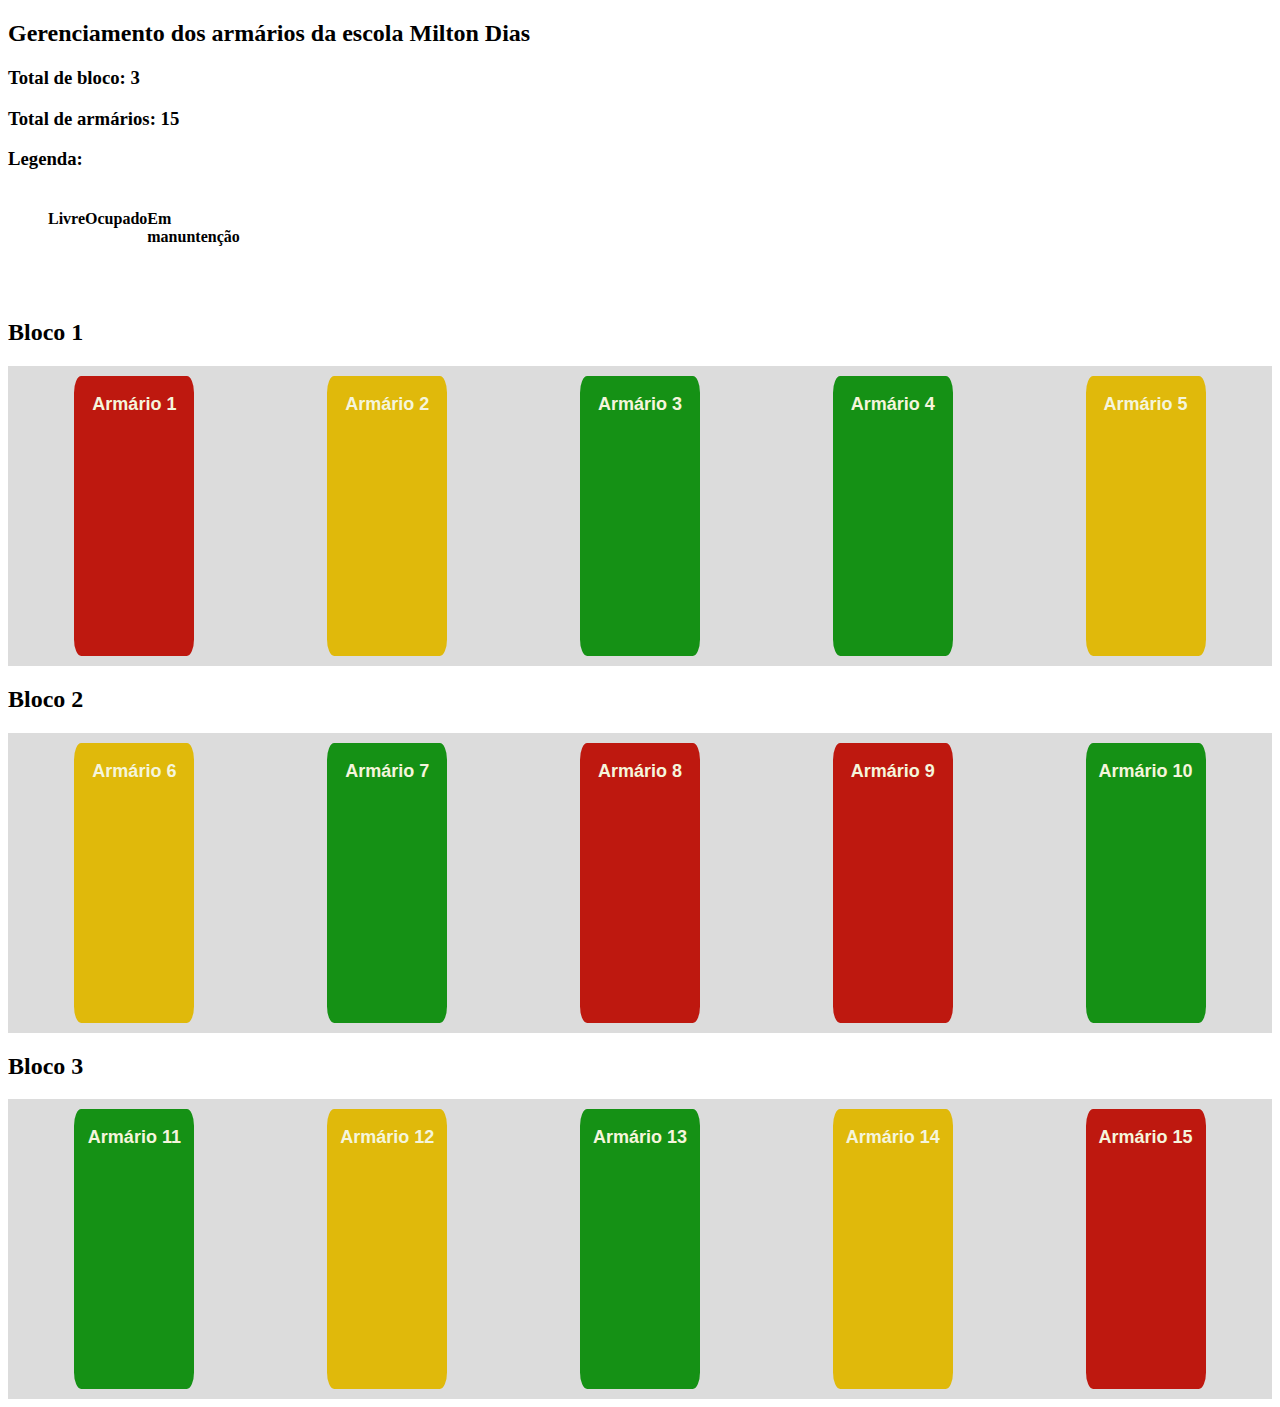
<file: index.html>
<!DOCTYPE html>
<html lang="en">
<head>
    <link rel="stylesheet" href="armario/style.css">
    <meta charset="UTF-8">
    <meta http-equiv="X-UA-Compatible" content="IE=edge">
    <meta name="viewport" content="width=device-width, initial-scale=1.0">
    <title>Document</title>
</head>
<body>
    <h2>Gerenciamento dos armários da escola Milton Dias</h2>
    <h3>Total de bloco: 3 <h3>
    <h3>Total de armários: 15</h3>

    <h3>Legenda:</h3> 
    <ul>
        <div class="legend">
        <div class="leg1"></div>
        <h4>Livre</h4>
        <div class="leg2"></div>
        <h4>Ocupado</h4>
        <div class="leg3"></div>
        <h4>Em manuntenção</h4>
        </div>
    </ul>

    <h2>Bloco 1</h2>
        <div class="container">
            <div class="ocupado">
                <p>Armário 1</p>
            </div>
            <div class="manuntencao" >
                <p>Armário 2</p>
            </div>
            <div class="livre">
                <p>Armário 3</p>
            </div>
            <div class="livre">
                <p>Armário 4</p>
            </div>
            <div class="manuntencao">
                <p>Armário 5</p>
            </div>
        </div>

    <h2>Bloco 2</h2>
        <div class="container">
        <div class="manuntencao">
            <p>Armário 6</p>
        </div>
        <div class="livre">
            <p>Armário 7</p>
        </div>
        <div class="ocupado">
            <p>Armário 8</p>
        </div>
        <div class="ocupado">
            <p>Armário 9</p>
        </div>
        <div class="livre">
            <p>Armário 10</p>
        </div>
    </div>
    
        
    <h2>Bloco 3</h2>
        <div class="container">
        <div class="livre">
            <p>Armário 11</p>
        </div>
        <div class="manuntencao">
            <p>Armário 12</p>
        </div>
        <div class="livre">
            <p>Armário 13</p>
        </div>
        <div class="manuntencao">
            <p>Armário 14</p>
        </div>
        <div class="ocupado">
            <p>Armário 15</p>
        </div>
    </div>
</body>
</html>
</file>
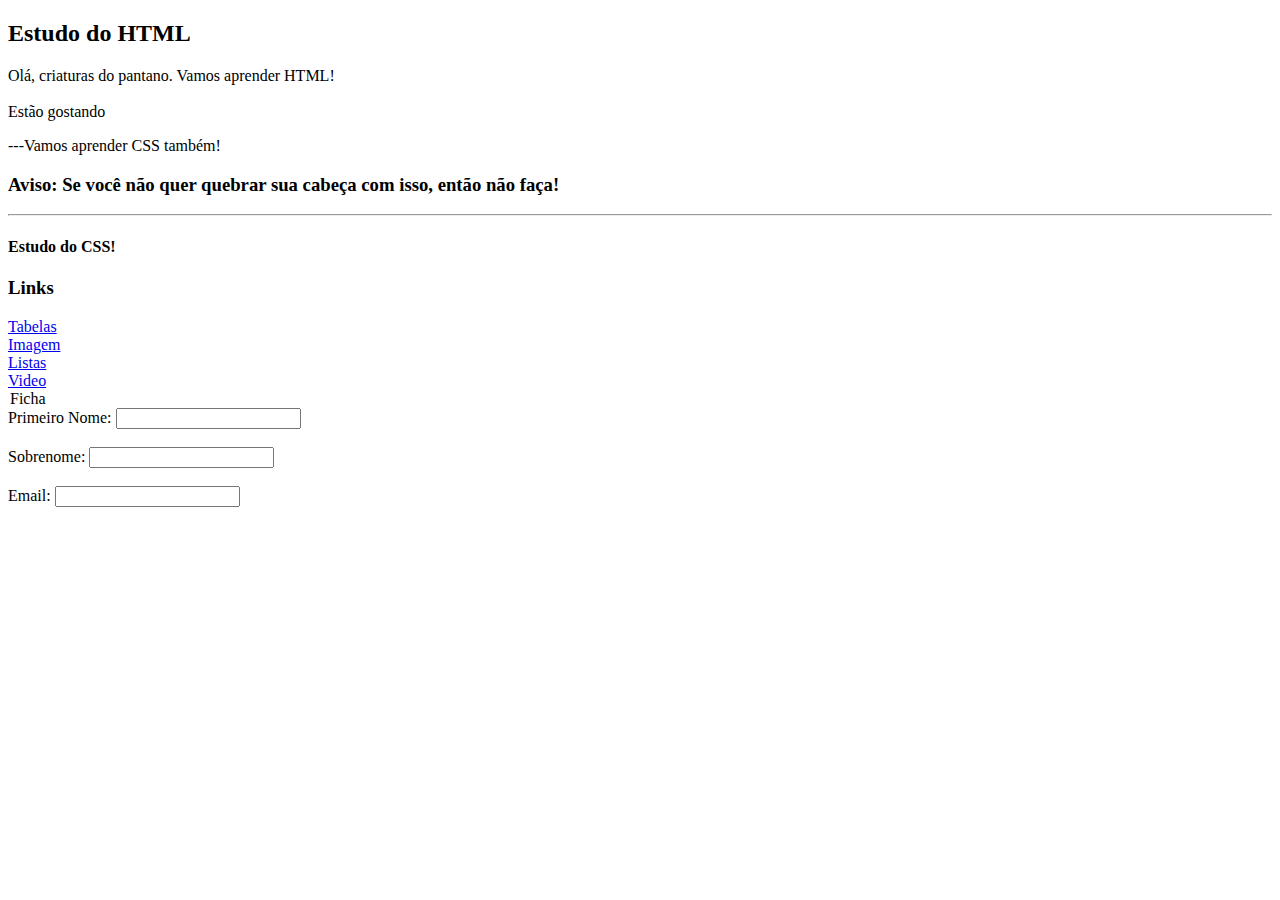
<file: intro/index.html>
<!DOCTYPE html>
<html>
    <head>
        <title>Aula 01</title>
    </head>
    <body>
        <h2>Estudo do HTML</h2>
        <p>Olá, criaturas do pantano. Vamos aprender HTML! <br><br>
            Estão gostando</p>
        <p>---Vamos aprender CSS também!</p> 
        <h3>Aviso: Se você não quer quebrar sua cabeça com isso, então não faça!</h3>
        <hr>
        <h4>Estudo do CSS!</h4>
    
        <h3>Links</h3>
        <a href="Exemplos/tabelasExemplos.html" target="__blank" >Tabelas</a>
        <br>
        <a href="Exemplos/imagensExemplos.html" target="_blank">Imagem</a>
        <br>
        <a href="Exemplos/listasExemplos.html">Listas</a>
        <br>
        <a href="Exemplos/videoExemplos.html" target="_blank">Video</a>
       
        
        <forfm>
            <legend>Ficha</legend>
            <label for="fname">Primeiro Nome:</label>
            <input type="text" id="fname" name="fname" required><br><br>
            <label for="lname">Sobrenome:</label>
            <input type="text" id="lname" name="lname" required><br><br>
            <label for="email"> Email:</label>
            <input type="email" id="email" name="email" required><br><br>
        </forfm>
       
    </body>
</html>
</file>
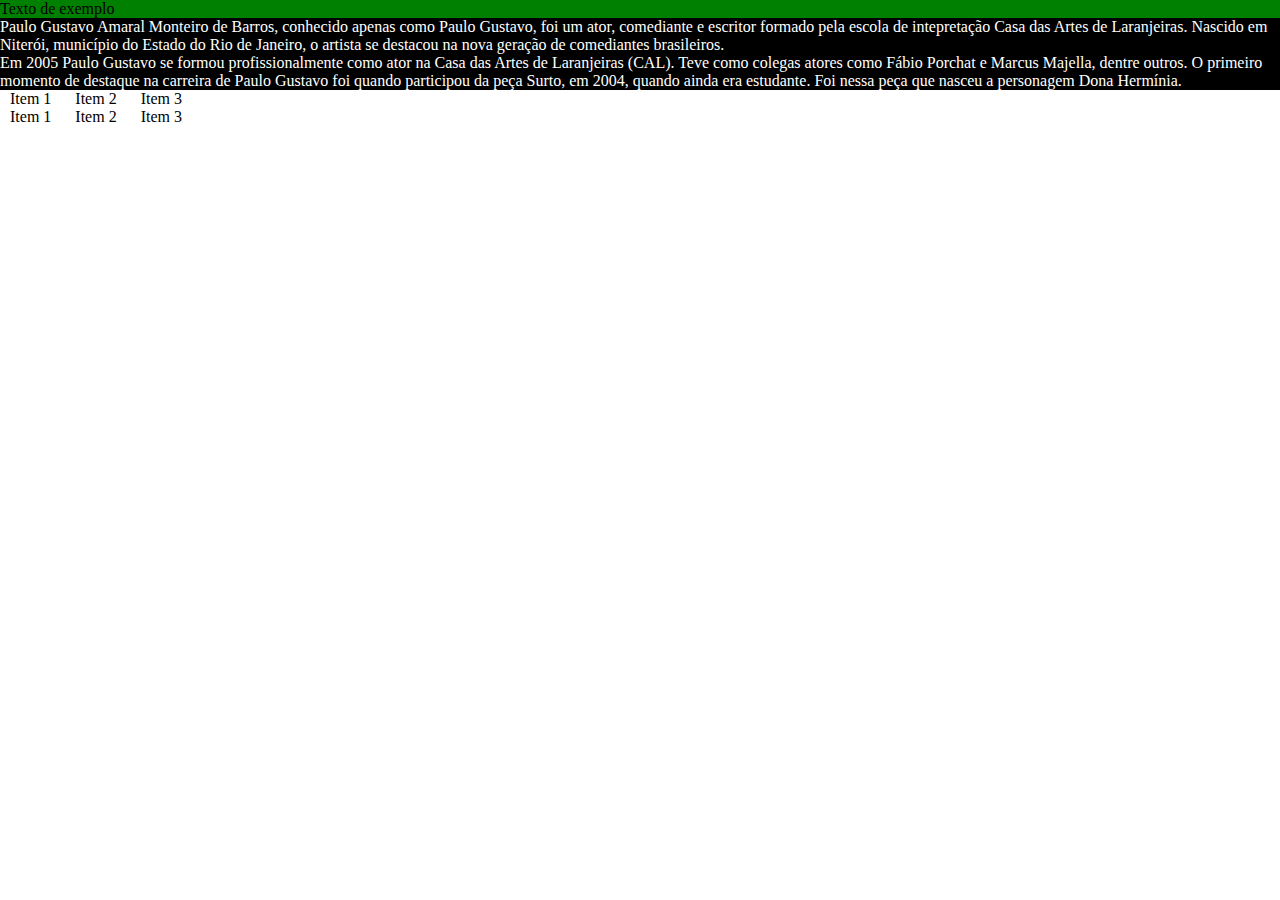
<file: cor.html>
<!DOCTYPE html>
<html lang="en">

<head>
    <link rel="stylesheet" href="style.css">
    <meta charset="UTF-8">
    <meta http-equiv="X-UA-Compatible" content="IE=edge">
    <meta name="viewport" content="width=device-width, initial-scale=1.0">
    <title>Teste</title>
    <style type="text/css">
        p {
            color: white;
            background: black;

        }
    </style>

    <link rell="stylesheet" type="text/css" href="css1/style.css">
</head>

<body>
    <p style="color: black;background-color: green;">Texto de exemplo</p>

    <p ide="p3">Paulo Gustavo Amaral Monteiro de Barros, conhecido apenas como Paulo Gustavo, foi um ator, comediante e
        escritor formado pela escola de intepretação Casa das Artes de Laranjeiras. Nascido em Niterói, município do
        Estado do Rio de Janeiro, o artista se destacou na nova geração de comediantes brasileiros.</p>
    <p>Em 2005 Paulo Gustavo se formou profissionalmente como ator na Casa das Artes de Laranjeiras (CAL). Teve como
        colegas atores como Fábio Porchat e Marcus Majella, dentre outros.
        O primeiro momento de destaque na carreira de Paulo Gustavo foi quando participou da peça Surto, em 2004, quando
        ainda era estudante. Foi nessa peça que nasceu a personagem Dona Hermínia.</p>

    <ul id="lista1">
        <li>Item 1</li>
        <li>Item 2</li>
        <li>Item 3</li>
    </ul>

    <ul id="lista2">
        <li>Item 1</li>
        <li>Item 2</li>
        <li>Item 3</li>
    </ul>


</body>

</html>
</file>
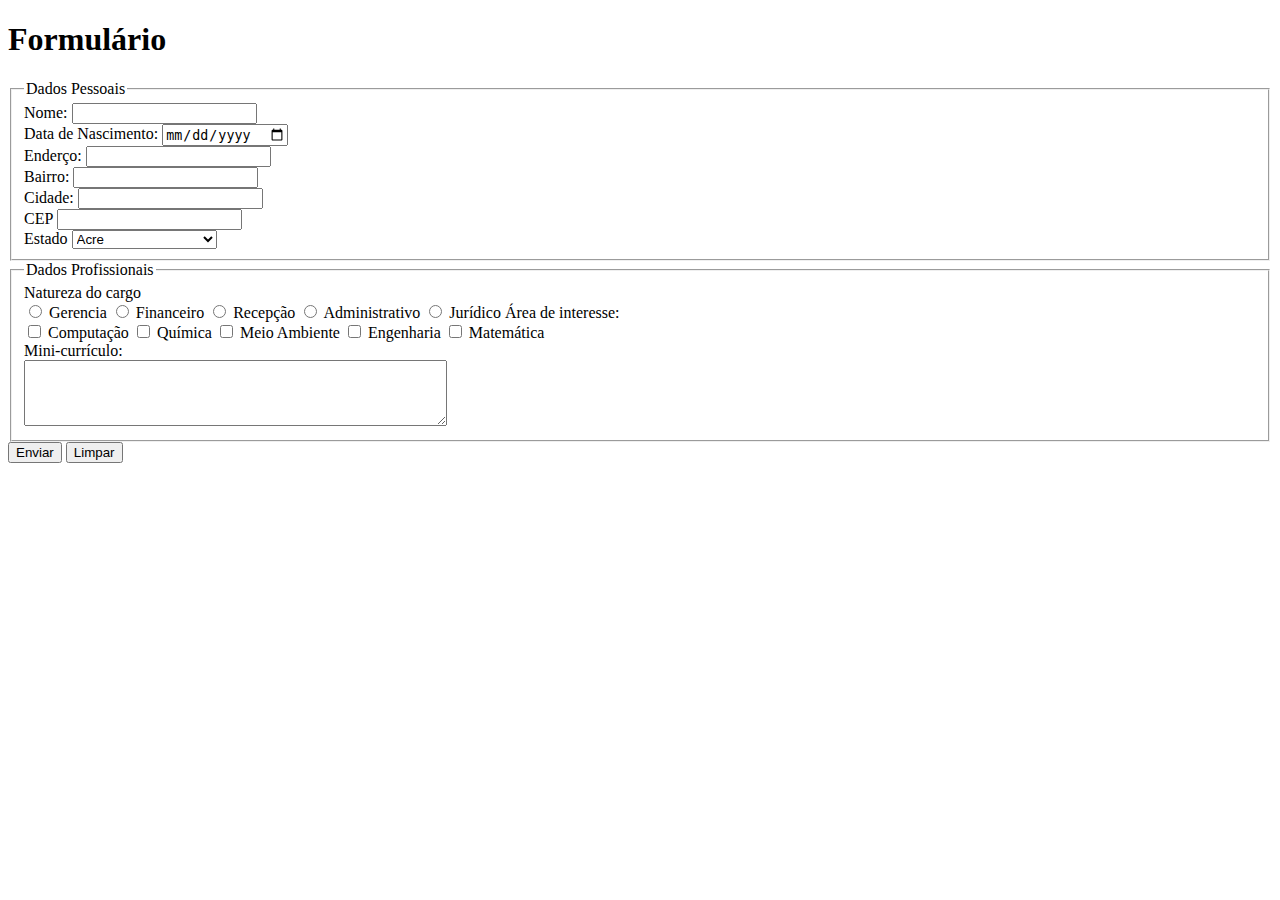
<file: lista1.html/formulario.html>
<!DOCTYPE html>
<html lang="en">
<head>
    <meta charset="UTF-8">
    <meta http-equiv="X-UA-Compatible" content="IE=edge">
    <meta name="viewport" content="width=device-width, initial-scale=1.0">
    <title>Formulário</title>
</head>
<body>
    <h1>Formulário</h1>
    <fieldset>
    <legend>Dados Pessoais</legend>
    <form action="" class="forms">
    <label for="nome">Nome:</label>
    <input type="text" name="nome" class="nome">
    <br>
    <label for="nome">Data de Nascimento:</label>
    <input type="date" name="data de nascimento">
    <br>
    <label for="nome">Enderço:</label>
    <input type="text" name="nome" class="nome">
    <br>
    <label for="nome">Bairro:</label>
    <input type="text" name="nome" class="nome">
    <br>
    <label for="nome">Cidade:</label>
    <input type="text" name="nome" vlass="nome">
    <br>
    <label for="nome">CEP</label> 
    <input type="text" name="nome" class="nome">
    <br>
    <label for="cars">Estado</label>
    <select name="cars" id="cars">
    <option>    Acre    </option>
    <option>    Alagoas  </option>
    <option>    Amapá    </option>
    <option>    Amazonas </option>
    <option>    Bahia   </option>
    <option>    Ceará   </option>
    <option>    Distrito Federal    </option>
    <option>    Espírito Santo  </option>
    <option>    Goiás  </option>
    <option>    Maranhão </option>
    <option>    Mato Grosso   </option>
    <option>    Mato Grosso do Sul  </option>
    <option>    Minas Gerais    </option>
    <option>    Pará    </option>
    <option>    Paraíba     </option>
    <option>    Paraná  </option>
    <option>    Pernambuco  </option>
    <option>    Piauí   </option>
    <option>    Rio de Janeiro  </option>
    <option>    Rio Grande do Norte    </option>
    <option>    Rio Grande do Sul   </option>
    <option>    Rondônia    </option>
    <option>    Roraima     </option>
    <option>    Santa Catarina  </option>
    <option>    São Paulo   </option>
    <option>    Sergipe     </option>
    <option>    Tocantins   </option>
    <select>
    </fieldset>
    <fieldset>
    <legend>Dados Profissionais</legend>
    <form action="" class="forms">
    <label for="nome">Natureza do cargo</label><br>
    <input type="radio" name="nome" class="nome">
    <label for="nome">Gerencia</label>
    <input type="radio" name="nome" class="nome">
    <label for="nome">Financeiro</label>
    <input type="radio" name="nome" class="nome">
    <label for="nome">Recepção</label>
    <input type="radio" name="nome" class="nome">
    <label for="nome">Administrativo</label>
    <input type="radio" name="nome" class="nome">
    <label for="nome">Jurídico</label>
    <label for="nome">Área de interesse:</label><br>
    <input type="checkbox" name="nome" class="nome">
    <label for="nome">Computação</label>
    <input type="checkbox" name="nome" class="nome">
    <label for="nome">Química</label>
    <input type="checkbox" name="nome" class="nome">
    <label for="nome">Meio Ambiente</label>
    <input type="checkbox" name="nome" class="nome">
    <label for="nome">Engenharia</label>
    <input type="checkbox" name="nome" class="nome">
    <label for="nome">Matemática</label><br>
    <label for="nome">Mini-currículo:</label><br>
    <textarea id="textarea" name="textarea" rows="4" cols="50"></textarea><br>
    </fieldset>
    <input type="submit" value="Enviar">
    <input type="reset" value="Limpar">
    </form>
    
</body>
</html>
</file>
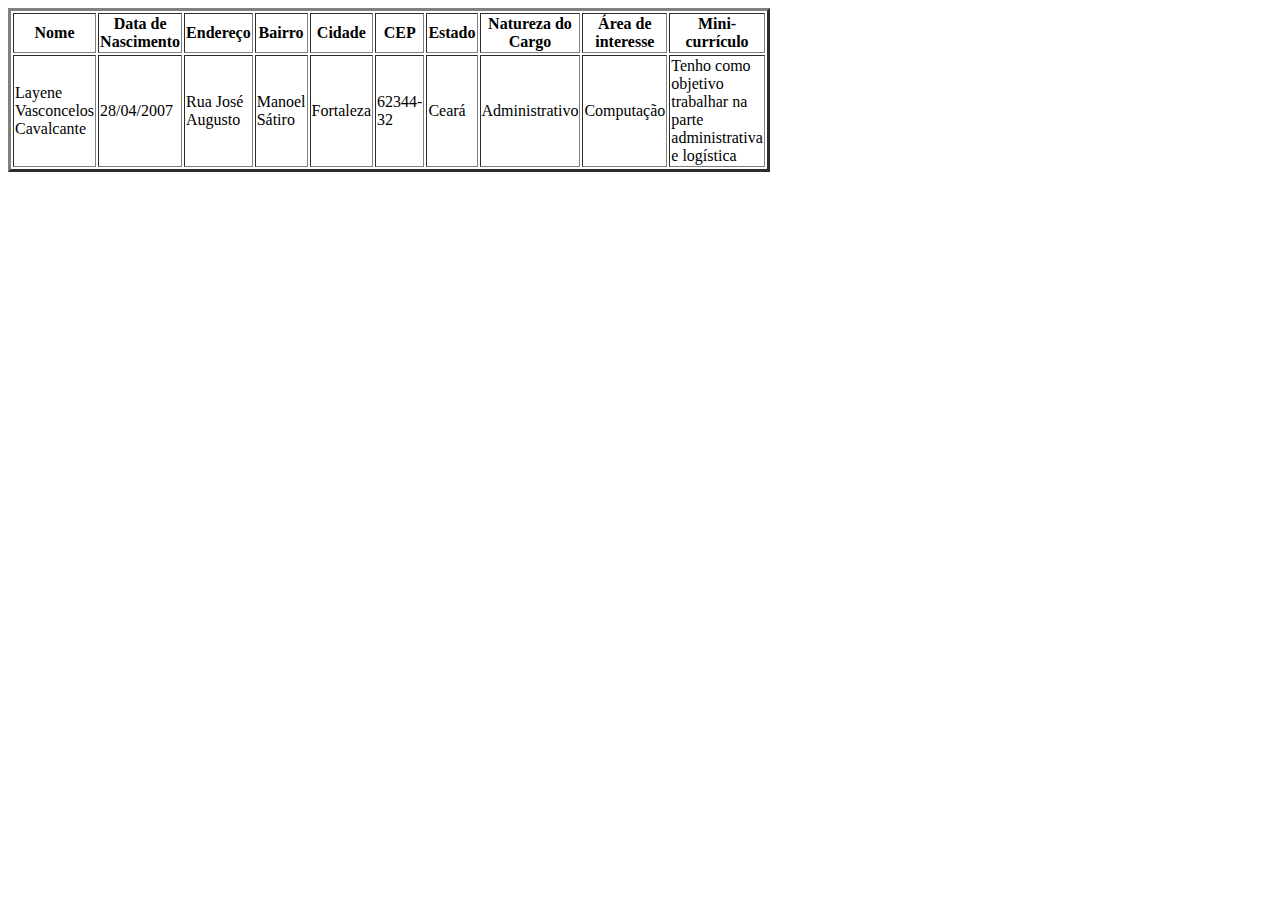
<file: lista1.html/tabela.html>
<!DOCTYPE html>
<html lang="en">
<head>
    <meta charset="UTF-8">
    <meta http-equiv="X-UA-Compatible" content="IE=edge">
    <meta name="viewport" content="width=device-width, initial-scale=1.0">
    <title>Tabela</title>
</head>
<body>
    <table width="60%" border="3px">
        <tr>
          <th>Nome</th>
          <th>Data de Nascimento</th>
          <th>Endereço</th>
          <th>Bairro</th>
          <th>Cidade</th>
          <th>CEP</th>
          <th>Estado</th>
          <th>Natureza do Cargo</th>
          <th>Área de interesse</th>
          <th>Mini-currículo</th>
        </tr>
        <tr>
          <td>Layene Vasconcelos Cavalcante</td>
          <td>28/04/2007</td>
          <td>Rua José Augusto</td>
          <td>Manoel Sátiro</td>
          <td>Fortaleza</td>
          <td>62344-32</td>
          <td>Ceará</td>
          <td>Administrativo</td>
          <td>Computação</td>
          <td>Tenho como objetivo trabalhar na parte administrativa e logística</td>
        </tr>
      </table>
</body>
</html>
</file>
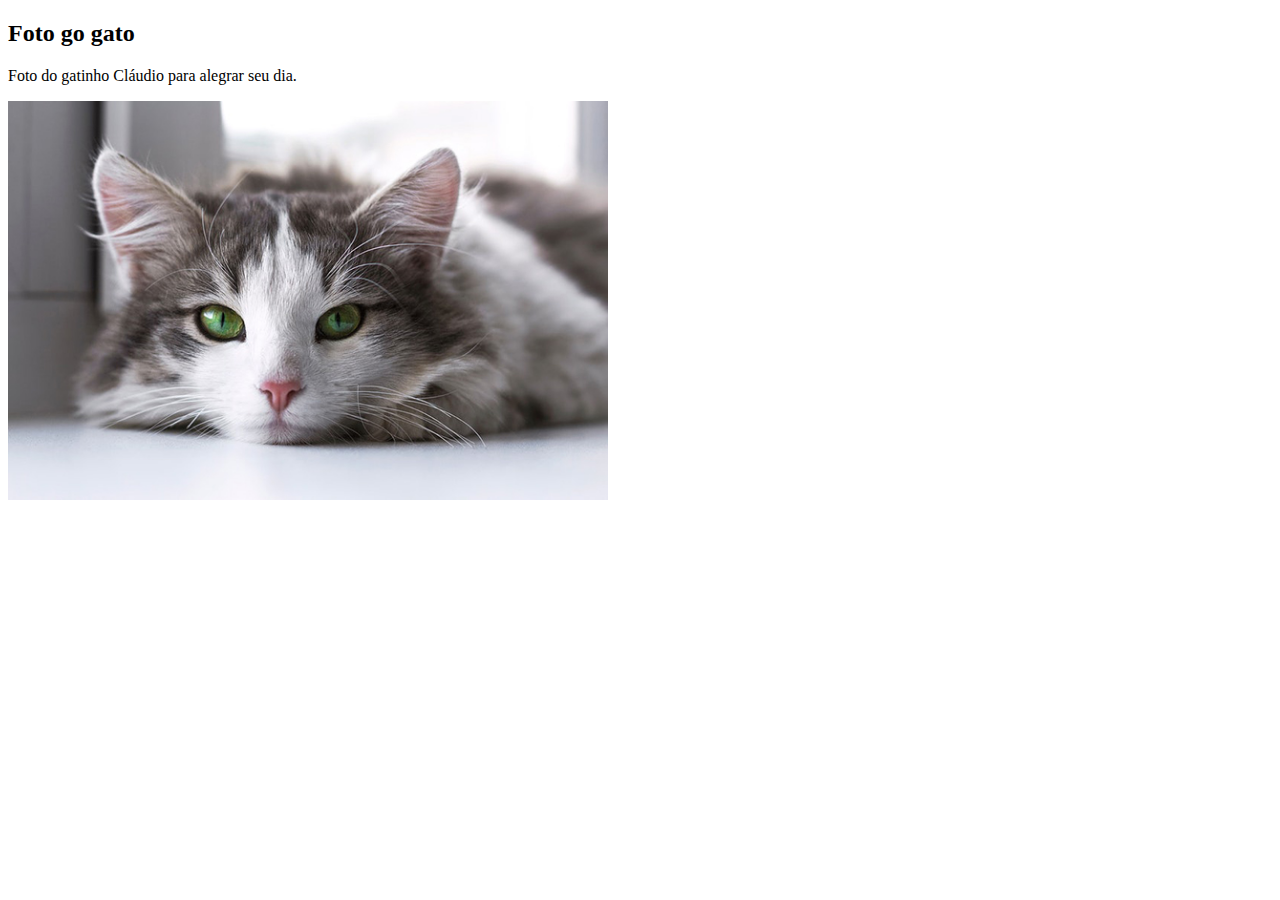
<file: intro/Exemplos/imagensExemplos.html>
<!DOCTYPE html>
<html lang="en">
<head>
    <meta charset="UTF-8">
    <meta http-equiv="X-UA-Compatible" content="IE=edge">
    <meta name="viewport" content="width=device-width, initial-scale=1.0">
    <title>Imagem</title>
</head>
<body>
    <h2>Foto go gato</h2>
    <p>Foto do gatinho Cláudio para alegrar seu dia.</p>
    <img src="../img/gato.jpg" alt=" foto do gatinho" width="600px">
</body>
</html>
</file>
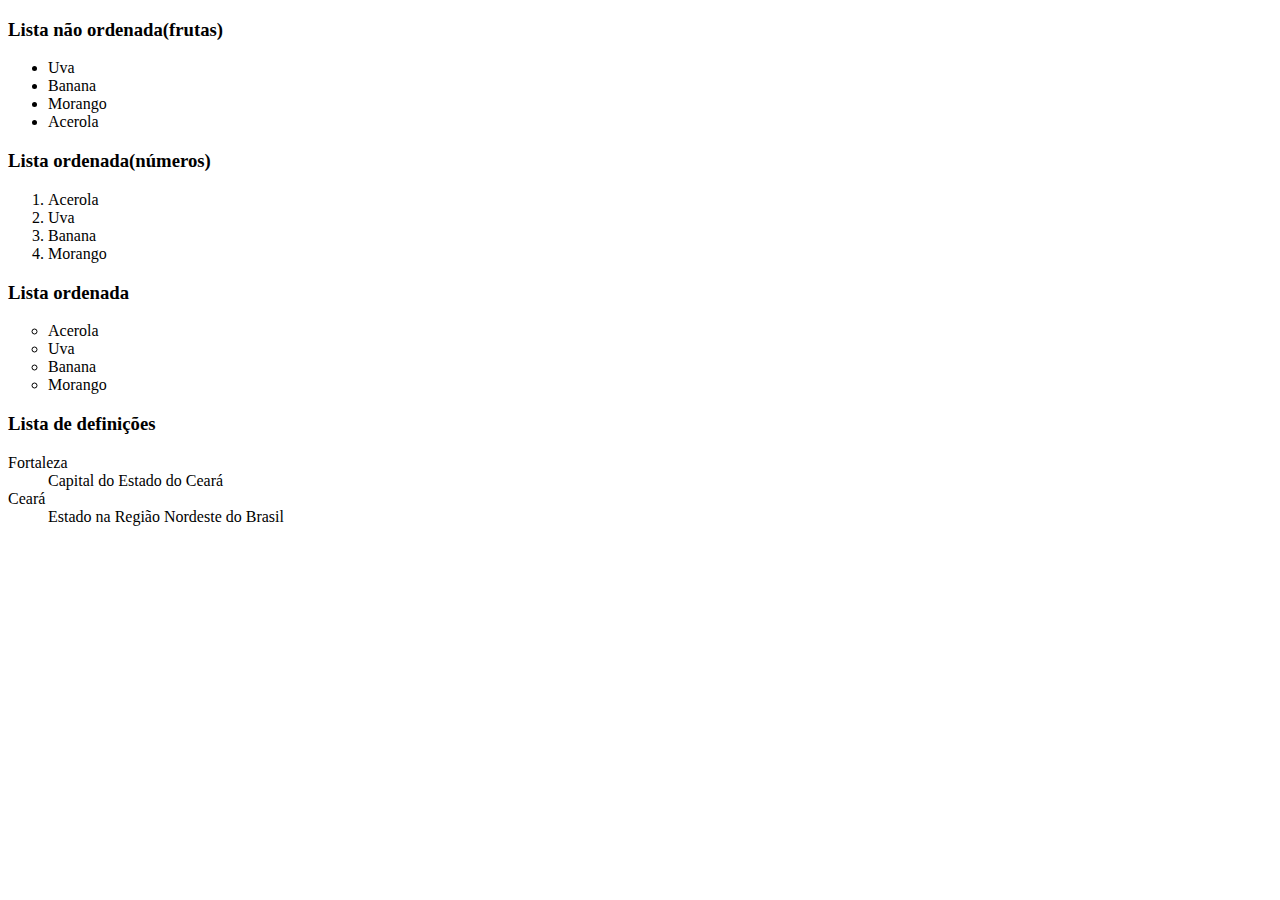
<file: intro/Exemplos/listasExemplos.html>
<!DOCTYPE html>
<html lang="en">
<head>
    <meta charset="UTF-8">
    <meta http-equiv="X-UA-Compatible" content="IE=edge">
    <meta name="viewport" content="width=device-width, initial-scale=1.0">
    <title>Lista</title>
</head>
<body>
    <h3>Lista não ordenada(frutas)</h3>

    <ul>
        <li>Uva</li>
        <li>Banana</li>
        <li>Morango</li>
        <li>Acerola</li>
    </ul>

    <h3>Lista ordenada(números)</h3>

    <ol>
        <li>Acerola</li>
        <li>Uva</li>
        <li>Banana</li>
        <li>Morango</li>
    </ol>

    <h3>Lista ordenada</h3>
    <ul type="circle">
        <li>Acerola</li>
        <li>Uva</li>
        <li>Banana</li>
        <li>Morango</li>
    </ul>

    <h3>Lista de definições</h3>

    <dl>
        <dt>Fortaleza</dt>
        <dd>Capital do Estado do Ceará</dd>
        <dt>Ceará</dt>
        <dd>Estado na Região Nordeste do Brasil</dd>
    </dl>

</body>
</html>
</file>
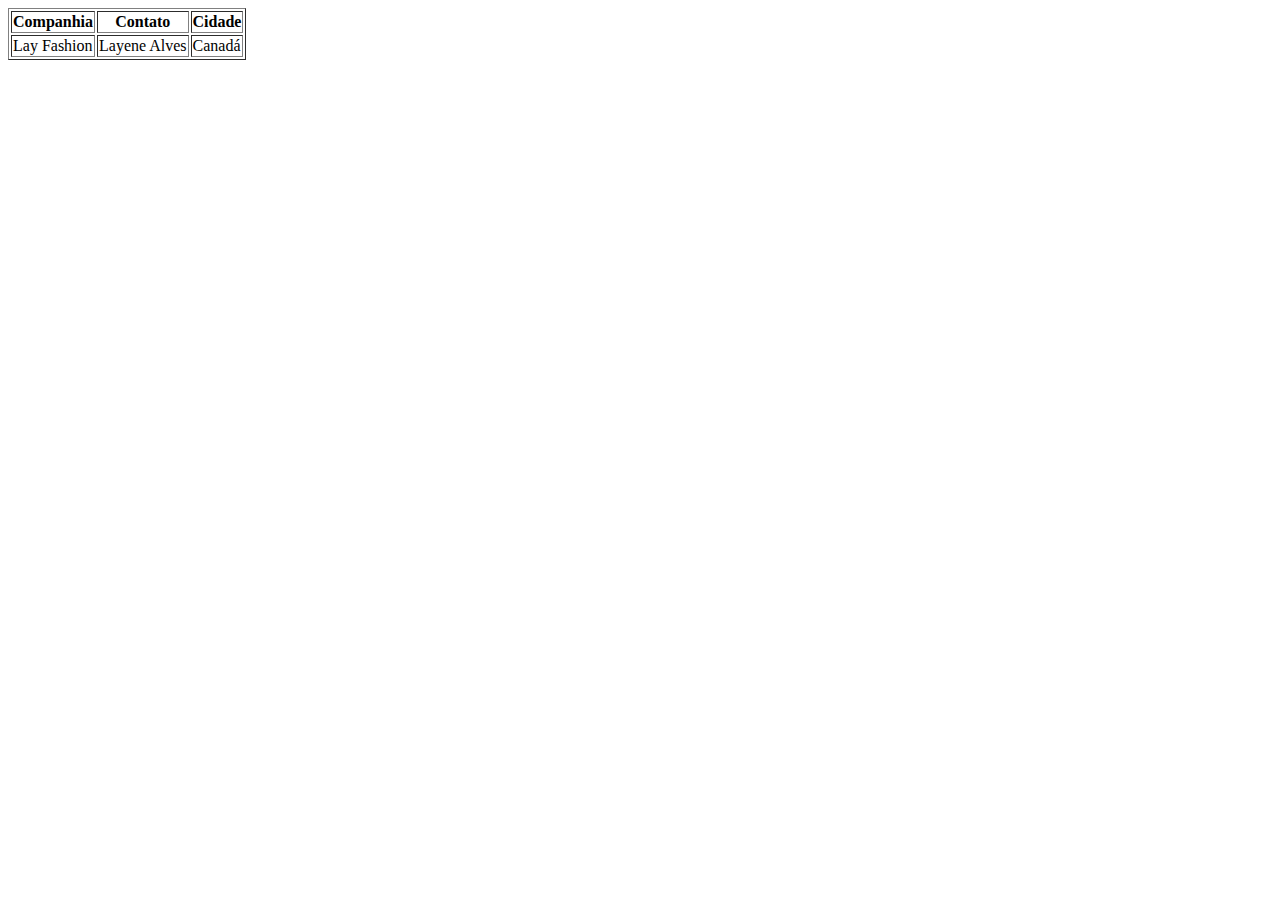
<file: intro/Exemplos/tabelasExemplos.html>
<!DOCTYPE html>
<html lang="pt-br">
<head>
    <meta charset="UTF-8">
    <meta http-equiv="X-UA-Compatible" content="IE=edge">
    <meta name="viewport" content="width=device-width, initial-scale=1.0">
    <title>Tabela</title>
</head>
<body>
    <table border="1px">
        <tr>
            <th>Companhia</th>
            <th>Contato</th>
            <th>Cidade</th>
        </tr>
        <tr>
           <td>Lay Fashion</td>
           <td>Layene Alves</td>
           <td>Canadá</td>
        </tr>
    </table>
</body>
</html>
</file>
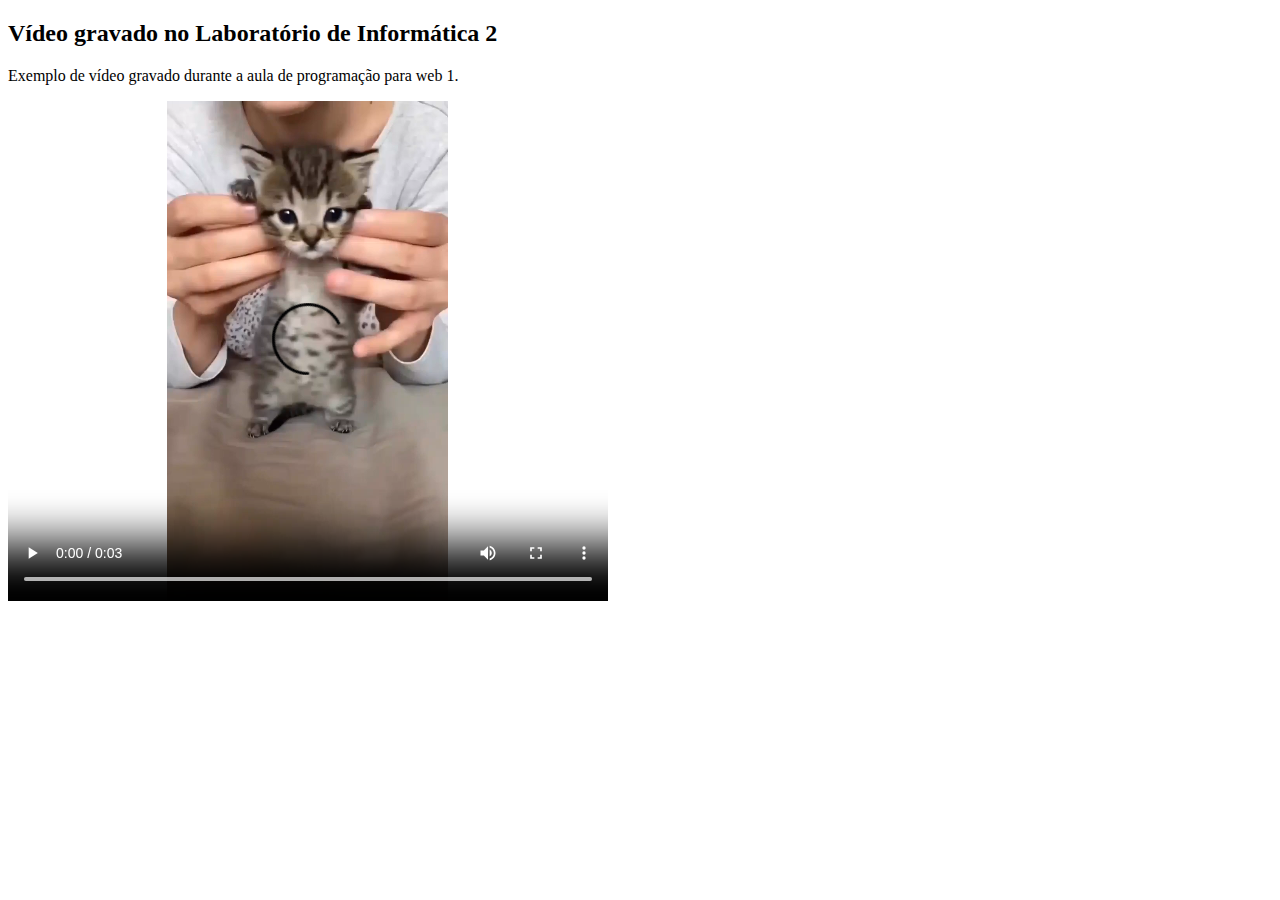
<file: intro/Exemplos/videoExemplos.html>
<!DOCTYPE html>
<html lang="en">
<head>
    <meta charset="UTF-8">
    <meta http-equiv="X-UA-Compatible" content="IE=edge">
    <meta name="viewport" content="width=device-width, initial-scale=1.0">
    <title>Video</title>
</head>
<body>
    <h2>Vídeo gravado no Laboratório de Informática 2</h2>
    <p>Exemplo de vídeo gravado durante a aula de programação para web 1.</p>
    <video width="600" height="500" controls>
        <source src="../videos/gatinho dançando.mp4" type="video/mp4"
    </video>
</body>
</html>
</file>
<file: armario/style.css>
.legend {
    display: flex;
    background-color: white;
    height: 110px;
    width: 140px;flex-direction: row;

}


.leg1 {
display: flex;
background-color: rgb(21, 145, 21);
height: 40px;
width: 50px;

}

.leg2 {
    display: block;
    background-color: rgb(190, 24, 15);
    height: 40px;
    width: 50px;
    margin-block: 30px;

}

.leg3 {
    display: block;
    border-color: black;
    background-color: rgb(224, 185, 11);
    height: 40px;
    width: 50px;
}

.container {
    background-color: gainsboro;
    display: flex;
    height: 300px;
    font-weight: bold;
    justify-content: space-around;

}

.livre {
    display: block;
    background-color: rgb(21, 145, 21);
    border-radius: 6%;
    font-family: Arial, Helvetica, sans-serif;
    color: beige;
    width: 120px;
    margin: 10px;
    font-size: large;
    text-align: center;

}

.ocupado {
    display: block;
    background-color: rgb(190, 24, 15);
    border-radius: 6%;
    font-family: Arial, Helvetica, sans-serif;
    color: beige;
    width: 120px;
    margin: 10px;
    font-size: large;
    text-align: center;
}

.manuntencao {
    display: block;
    background-color: rgb(224, 185, 11);
    border-radius: 6%;
    font-family: Arial, Helvetica, sans-serif;
    color: beige;
    width: 120px;
    margin: 10px;
    font-size: large;
    text-align: center;
}
</file>
<file: style.css>
* {
    margin: 0;
    padding: 0%;
    box-sizing: border-box;
}

#corpo {
    border: 1px solid black;
    width: 80%;
    height: 500px;
}

#header {
    border: 1px solid green;
    width: 100%;
    height: 60px;
    background-color: aquamarine;
}

nav {
    border: 1px solid purple;
    width: 100%;
    height: 40px;
}

main {
    background-color: white;
    width: 100%;
    overflow: hidden;
    /* height: px; */

}

#c1 {
    border: 2px solid black;
    width: 25%;
    height: 390px;
    float: left;
    overflow:scroll;
}

#c2 {
    border: 2px solid black;
    width: 50%;
    height: 390px;
    float: left;
    position:relative;
}

#c3 {
    border: 2px solid black;
    width: 25%;
    height: 390px;
    float: left;
}

footer {
    border: 1px solid rgb(71, 130, 211);
    width: 100%;
    height: 40px;
    left: 0%;
    bottom: 0%;
    background-color: red;
}


.box {
    border: 1px solid black;
    width: 100px;
    height: 100px;
    position: absolute;
}

#box1 {
    background-color: rgb(255, 255, 0);
    top: 30px;
    left: 30px;
}   

#box2 {
    background-color: red;
    top: 30px;
    right: 30px;
}

#box3 {
    background-color: blueviolet;
    bottom: 30px;
    right: 30px;

}

#box4 {
    background-color: rgb(25, 25, 240);
    bottom: 30px;
    left:30px;  
}

li {
    display: inline;
    padding: 0px 10px 0px 10px;

}

ul {

}
</file>
